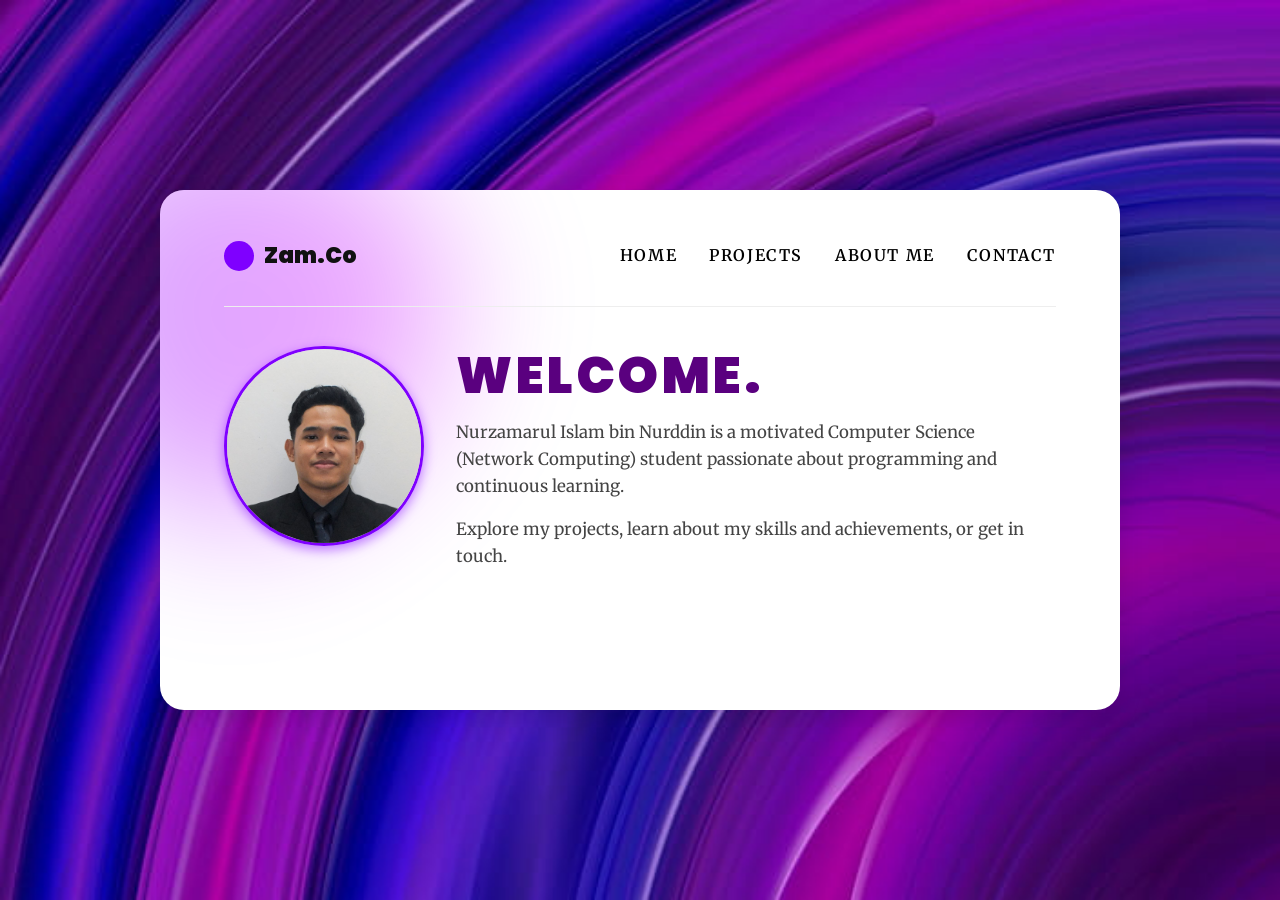
<file: index.html>
<!doctype html>
<html lang="en">
  <head>
    <meta charset="UTF-8" />
    <meta name="viewport" content="width=device-width, initial-scale=1" />
    <title>Nurzamarul Islam - Home</title>
    <link rel="stylesheet" href="styles.css" />
  </head>
  <body class="home-page">
    <div class="container" role="main">
      <div class="fluid-shape" aria-hidden="true"></div>

      <nav role="navigation" aria-label="Primary navigation">
        <div class="logo">
          <div class="logo-circle" aria-hidden="true"></div>
          Zam.Co
        </div>
        <div class="nav-links">
          <a href="index.html" aria-current="page">HOME</a>
          <a href="projects.html">PROJECTS</a>
          <a href="about.html">ABOUT ME</a>
          <a href="contact.html">CONTACT</a>
        </div>
      </nav>

      <section class="content" tabindex="0">
  <div class="intro-container">
    <img src="me.jpg" alt="Portrait of Nurzamarul Islam" class="profile-photo" />
    <div class="intro-text">
      <h1>WELCOME.</h1>
      <p>Nurzamarul Islam bin Nurddin is a motivated Computer Science (Network Computing) student passionate about programming and continuous learning.</p>
      <p>Explore my projects, learn about my skills and achievements, or get in touch.</p>
    </div>
  </div>
</section>

    </div>

    <script src="script.js"></script>
  </body>
</html>
</file>
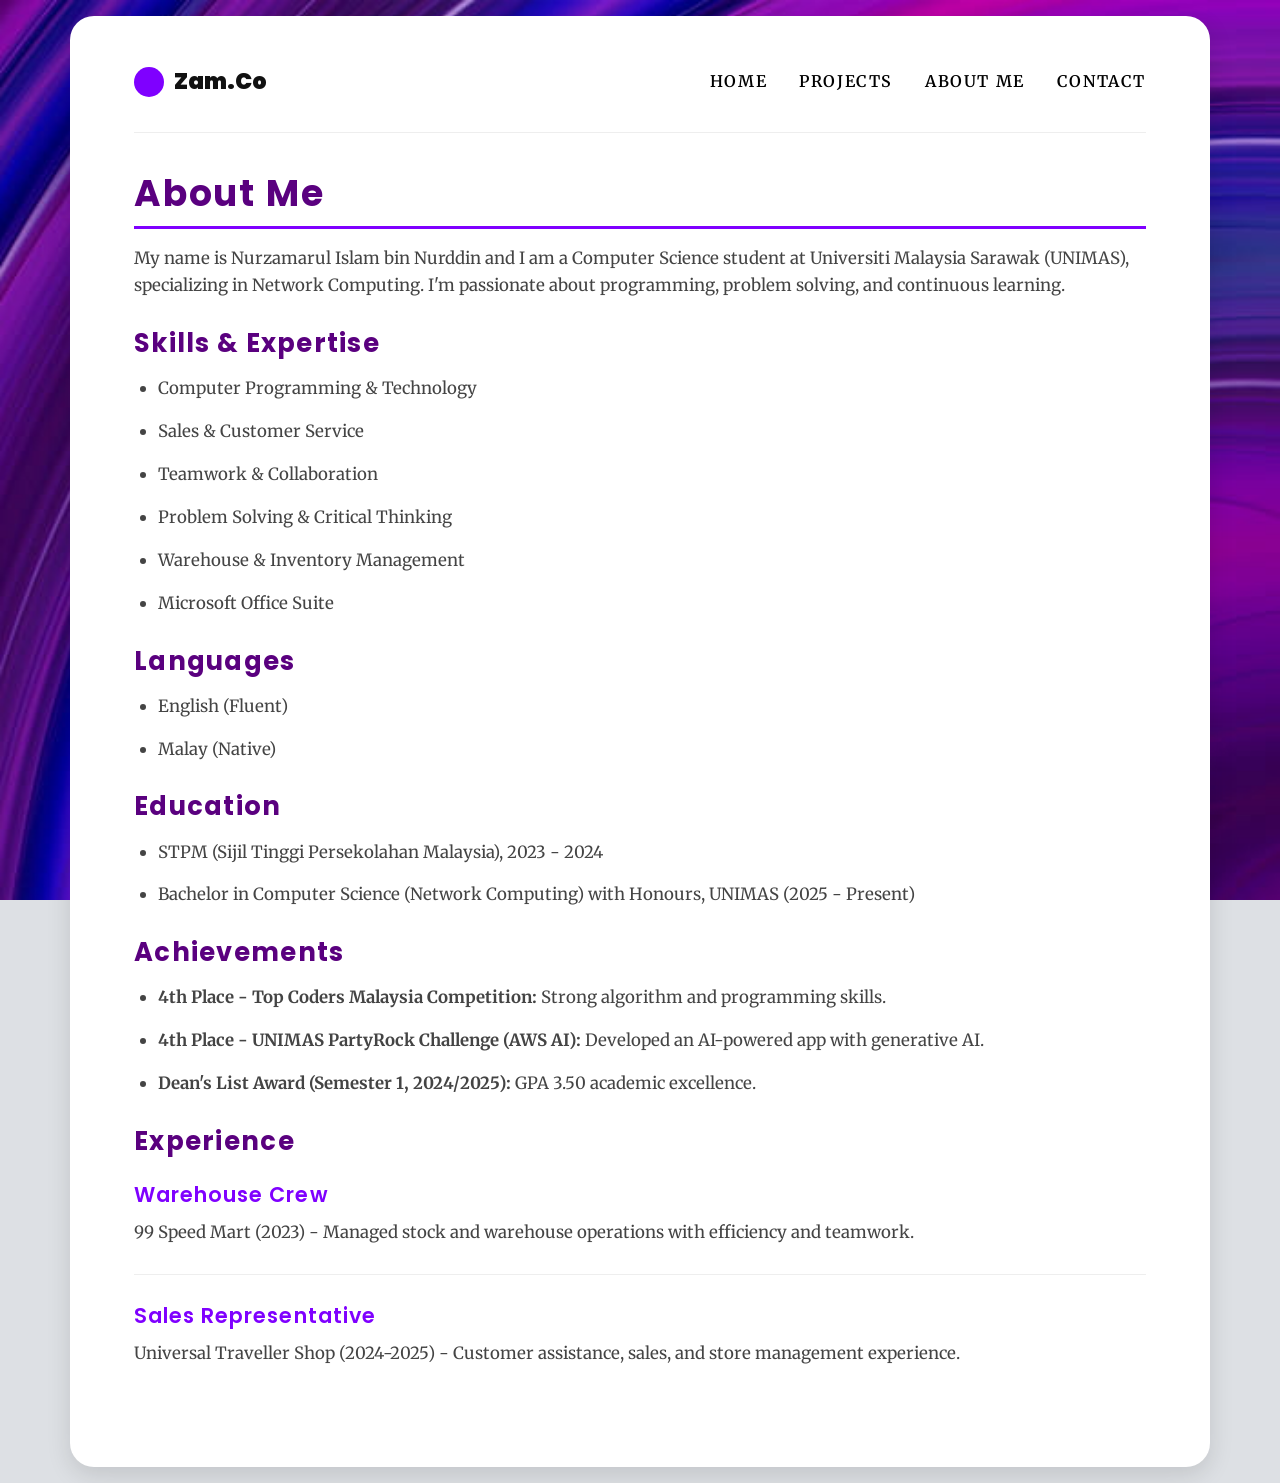
<file: about.html>
<!doctype html>
<html lang="en">
  <head>
    <meta charset="UTF-8" />
    <meta name="viewport" content="width=device-width, initial-scale=1" />
    <title>Nurzamarul Islam - About Me</title>
    <link rel="stylesheet" href="styles.css" />
  </head>
  <body>
    <div class="container" role="main">
      <!-- Fluid shape hidden by CSS -->

      <nav role="navigation" aria-label="Primary navigation">
        <div class="logo">
          <div class="logo-circle" aria-hidden="true"></div>
          Zam.Co
        </div>
        <div class="nav-links">
          <a href="index.html" aria-current="page">HOME</a>
          <a href="projects.html">PROJECTS</a>
          <a href="about.html">ABOUT ME</a>
          <a href="contact.html">CONTACT</a>
        </div>
      </nav>

      <section class="content" tabindex="0">
        <h2>About Me</h2>
        <p>
          My name is Nurzamarul Islam bin Nurddin and I am a Computer Science student at Universiti Malaysia Sarawak
          (UNIMAS), specializing in Network Computing. I'm passionate about
          programming, problem solving, and continuous learning.
        </p>

        <h3>Skills & Expertise</h3>
        <ul>
          <li>Computer Programming & Technology</li>
          <li>Sales & Customer Service</li>
          <li>Teamwork & Collaboration</li>
          <li>Problem Solving & Critical Thinking</li>
          <li>Warehouse & Inventory Management</li>
          <li>Microsoft Office Suite</li>
        </ul>

        <h3>Languages</h3>
        <ul>
          <li>English (Fluent)</li>
          <li>Malay (Native)</li>
        </ul>

        <h3>Education</h3>
        <ul>
          <li>STPM (Sijil Tinggi Persekolahan Malaysia), 2023 - 2024</li>
          <li>
            Bachelor in Computer Science (Network Computing) with Honours,
            UNIMAS (2025 - Present)
          </li>
        </ul>

        <h3>Achievements</h3>
        <ul>
          <li>
            <strong>4th Place - Top Coders Malaysia Competition:</strong> Strong
            algorithm and programming skills.
          </li>
          <li>
            <strong>4th Place - UNIMAS PartyRock Challenge (AWS AI):</strong>
            Developed an AI-powered app with generative AI.
          </li>
          <li>
            <strong>Dean's List Award (Semester 1, 2024/2025):</strong> GPA 3.50
            academic excellence.
          </li>
        </ul>

        <h3>Experience</h3>
        <article>
          <h4>Warehouse Crew</h4>
          <p>
            99 Speed Mart (2023) - Managed stock and warehouse operations with
            efficiency and teamwork.
          </p>
        </article>

        <article>
          <h4>Sales Representative</h4>
          <p>
            Universal Traveller Shop (2024-2025) - Customer assistance, sales,
            and store management experience.
          </p>
        </article>
      </section>
    </div>

    <script src="script.js"></script>
  </body>
</html>
</file>
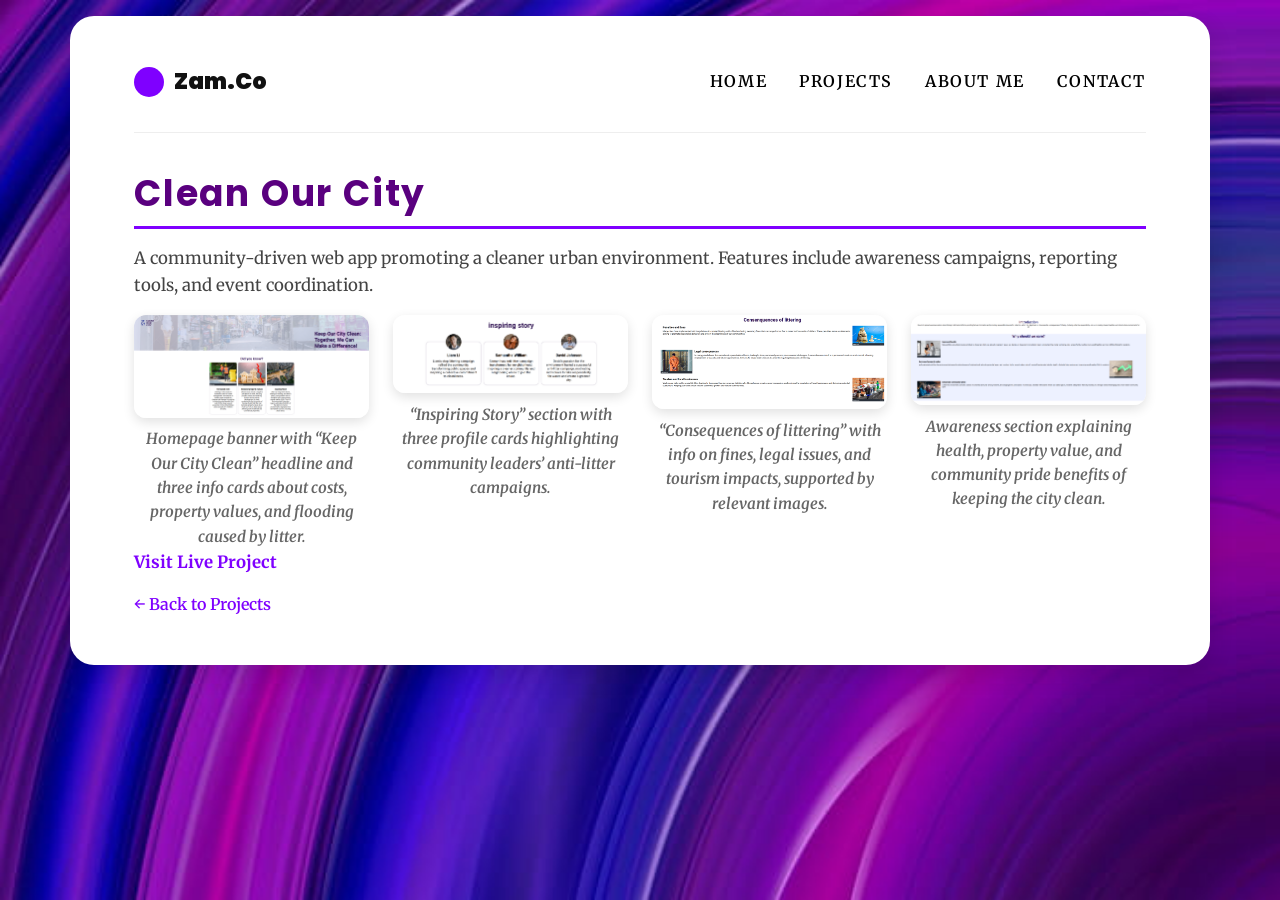
<file: clean-our-city.html>
<!doctype html>
<html lang="en">
  <head>
    <meta charset="UTF-8" />
    <meta name="viewport" content="width=device-width, initial-scale=1" />
    <title>Clean Our City - Project</title>
    <link rel="stylesheet" href="styles.css" />
  </head>
  <body>
    <div class="container" role="main">
      <nav role="navigation" aria-label="Primary navigation">
        <div class="logo">
          <div class="logo-circle" aria-hidden="true"></div>
          Zam.Co
        </div>
        <div class="nav-links">
          <a href="index.html">HOME</a>
          <a href="projects.html">PROJECTS</a>
          <a href="about.html">ABOUT ME</a>
          <a href="contact.html">CONTACT</a>
        </div>
      </nav>

      <section class="content" tabindex="0">
        <h2>Clean Our City</h2>
        <p class="project-description">
          A community-driven web app promoting a cleaner urban environment.
          Features include awareness campaigns, reporting tools, and event
          coordination.
        </p>

        <div class="project-gallery">
          <figure>
            <img
              src="images/clean1.png"
              alt="Clean Our City homepage screenshot"
            />
            <figcaption>
              Homepage banner with “Keep Our City Clean” headline and three info
              cards about costs, property values, and flooding caused by litter.
            </figcaption>
          </figure>
          <figure>
            <img src="images/clean2.png" alt="Reporting feature screenshot" />
            <figcaption>
              “Inspiring Story” section with three profile cards highlighting
              community leaders’ anti-litter campaigns.
            </figcaption>
          </figure>
          <figure>
            <img src="images/clean3.png" alt="Event calendar screenshot" />
            <figcaption>
              “Consequences of littering” with info on fines, legal issues, and
              tourism impacts, supported by relevant images.
            </figcaption>
          </figure>
          <figure>
            <img src="images/clean4.png" alt="Profile page screenshot" />
            <figcaption>
              Awareness section explaining health, property value, and community
              pride benefits of keeping the city clean.
            </figcaption>
          </figure>
        </div>

        <p>
          <a
            href="https://zamarulnurddin.github.io/Clean-Our-City/"
            target="_blank"
            rel="noopener"
            style="font-weight: bold; color: #7f00ff"
          >
            Visit Live Project
          </a>
        </p>

        <a
          href="projects.html"
          class="back-link"
          aria-label="Back to Projects page"
          >&larr; Back to Projects</a
        >
      </section>
    </div>

    <script src="script.js"></script>
  </body>
</html>
</file>
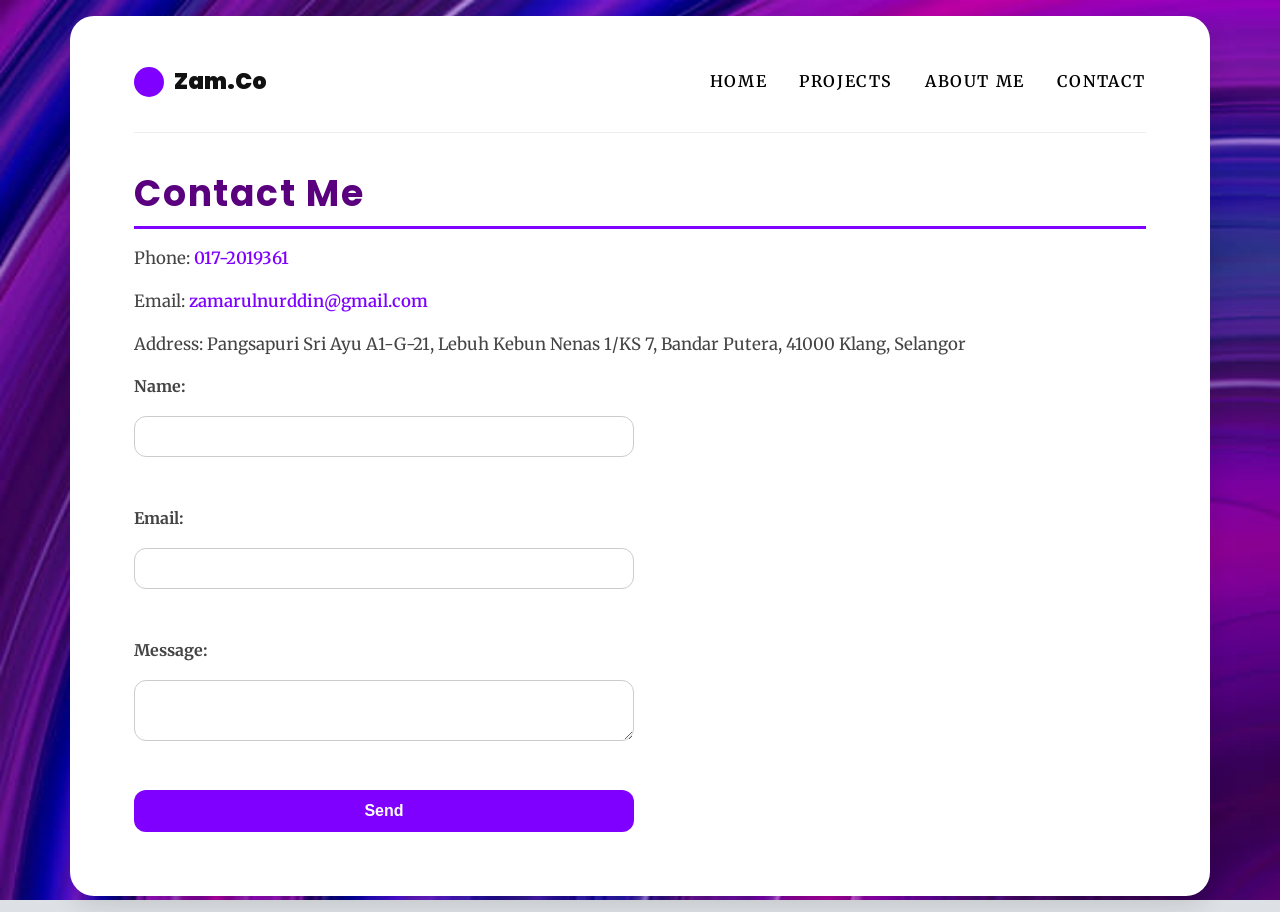
<file: contact.html>
<!doctype html>
<html lang="en">
  <head>
    <meta charset="UTF-8" />
    <meta name="viewport" content="width=device-width, initial-scale=1" />
    <title>Nurzamarul Islam - Contact</title>
    <link rel="stylesheet" href="styles.css" />
  </head>
  <body>
    <div class="container" role="main">
      <!-- Fluid shape hidden by CSS -->

      <nav role="navigation" aria-label="Primary navigation">
        <div class="logo">
          <div class="logo-circle" aria-hidden="true"></div>
          Zam.Co
        </div>
        <div class="nav-links">
          <a href="index.html" aria-current="page">HOME</a>
          <a href="projects.html">PROJECTS</a>
          <a href="about.html">ABOUT ME</a>
          <a href="contact.html">CONTACT</a>
        </div>
      </nav>

      <section class="content" tabindex="0">
        <h2>Contact Me</h2>
        <p>Phone: <a href="tel:0172019361">017-2019361</a></p>
        <p>
          Email:
          <a href="mailto:zamarulnurddin@gmail.com">zamarulnurddin@gmail.com</a>
        </p>
        <p>
          Address: Pangsapuri Sri Ayu A1-G-21, Lebuh Kebun Nenas 1/KS 7, Bandar
          Putera, 41000 Klang, Selangor
        </p>

        <form id="contact-form" novalidate>
          <label for="name">Name:</label>
          <input type="text" id="name" name="name" aria-required="true" />
          <div class="error-msg" id="name-error"></div>

          <label for="email">Email:</label>
          <input type="email" id="email" name="email" aria-required="true" />
          <div class="error-msg" id="email-error"></div>

          <label for="message">Message:</label>
          <textarea id="message" name="message" aria-required="true"></textarea>
          <div class="error-msg" id="message-error"></div>

          <button type="submit" class="sign-in-btn">Send</button>
        </form>

        <p id="form-status" role="alert" aria-live="polite"></p>
      </section>
    </div>

    <script src="script.js"></script>
  </body>
</html>
</file>
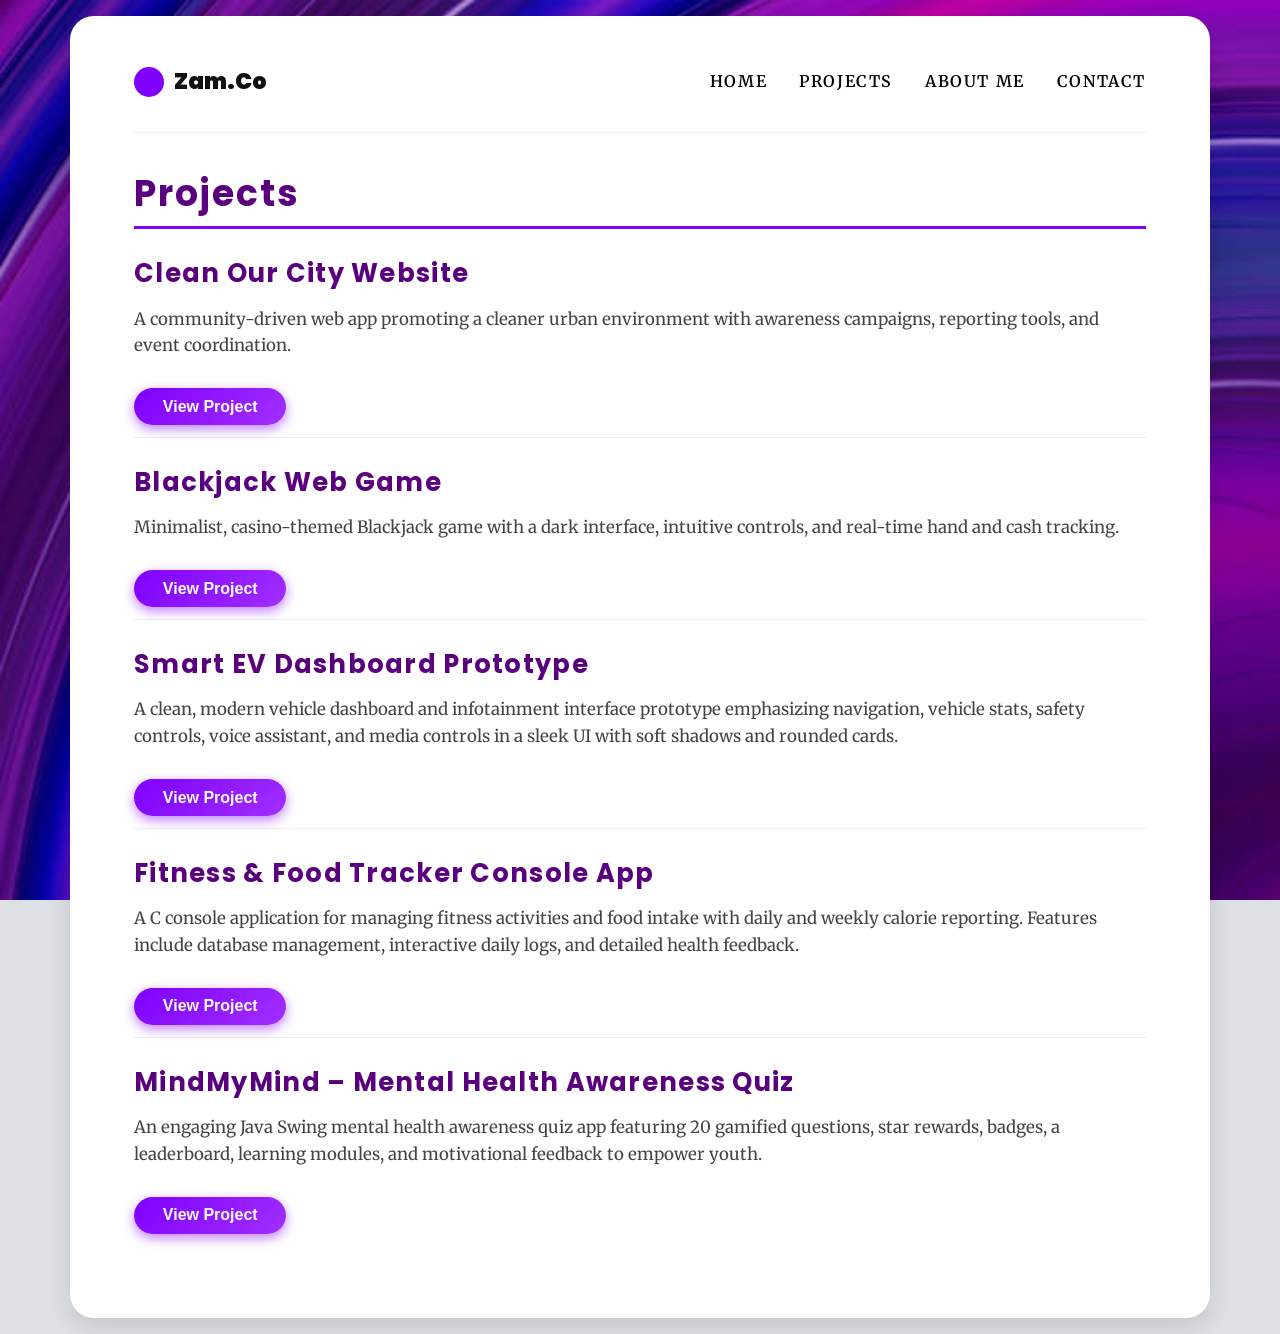
<file: projects.html>
<!doctype html>
<html lang="en">
  <head>
    <meta charset="UTF-8" />
    <meta name="viewport" content="width=device-width, initial-scale=1" />
    <title>Nurzamarul Islam - Projects</title>
    <link rel="stylesheet" href="styles.css" />
  </head>
  <body>
    <div class="container" role="main">
      <nav role="navigation" aria-label="Primary navigation">
        <div class="logo">
          <div class="logo-circle" aria-hidden="true"></div>
          Zam.Co
        </div>
        <div class="nav-links">
          <a href="index.html">HOME</a>
          <a href="projects.html" aria-current="page">PROJECTS</a>
          <a href="about.html">ABOUT ME</a>
          <a href="contact.html">CONTACT</a>
        </div>
      </nav>

      <section class="content" tabindex="0">
        <h2>Projects</h2>

        <!-- Clean Our City Project -->
        <article class="project-card">
          <h3>Clean Our City Website</h3>
          <p class="project-description">
            A community-driven web app promoting a cleaner urban environment
            with awareness campaigns, reporting tools, and event coordination.
          </p>

          <button
            class="toggle-details-btn"
            aria-expanded="false"
            aria-controls="clean-city-details"
          >
            View Project
          </button>

          <div class="project-details" id="clean-city-details" hidden>
            <div class="project-gallery">
              <figure class="img-box">
                <img
                  src="images/clean1.png"
                  alt="Clean Our City homepage screenshot"
                />
                <figcaption>
                  Homepage banner with “Keep Our City Clean” headline and info
                  cards.
                </figcaption>
              </figure>
              <figure class="img-box">
                <img
                  src="images/clean2.png"
                  alt="Reporting feature screenshot"
                />
                <figcaption>
                  “Inspiring Story” section highlighting community leaders’
                  campaigns.
                </figcaption>
              </figure>
              <figure class="img-box">
                <img src="images/clean3.png" alt="Event calendar screenshot" />
                <figcaption>
                  Consequences of littering with info on fines, legal issues,
                  and tourism impacts.
                </figcaption>
              </figure>
              <figure class="img-box">
                <img src="images/clean4.png" alt="Profile page screenshot" />
                <figcaption>
                  Awareness section about health, property value, and community
                  pride benefits.
                </figcaption>
              </figure>
            </div>

            <p style="margin-top: 1.5rem">
              <a
                href="https://zamarulnurddin.github.io/Clean-Our-City/"
                target="_blank"
                rel="noopener"
                class="live-link"
              >
                Visit Live Project
              </a>
            </p>
          </div>
        </article>

        <!-- Blackjack Project -->
        <article class="project-card">
          <h3>Blackjack Web Game</h3>
          <p class="project-description">
            Minimalist, casino-themed Blackjack game with a dark interface,
            intuitive controls, and real-time hand and cash tracking.
          </p>

          <button
            class="toggle-details-btn"
            aria-expanded="false"
            aria-controls="blackjack-details"
          >
            View Project
          </button>

          <div class="project-details" id="blackjack-details" hidden>
            <div class="project-gallery">
              <figure class="img-box">
                <img
                  src="images/blackjack1.png"
                  alt="Blackjack screen with title, prompt, cards, and buttons"
                />
                <figcaption>
                  Green “Blackjack” title with prompt, hand cards “4 9 6”, and
                  sum “19.”
                </figcaption>
              </figure>
              <figure class="img-box">
                <img
                  src="images/blackjack2.png"
                  alt="Blackjack screen showing cards and sum with buttons"
                />
                <figcaption>
                  Cards “4 9”, sum “13”, and stacked dark-green buttons.
                </figcaption>
              </figure>
              <figure class="img-box">
                <img
                  src="images/blackjack3.png"
                  alt="Blackjack interface with controls and cash"
                />
                <figcaption>
                  Cards “10 9”, sum “19”, bordered buttons, and green cash
                  display.
                </figcaption>
              </figure>
              <figure class="img-box">
                <img
                  src="images/blackjack4.png"
                  alt="Blackjack interface with labels and buttons"
                />
                <figcaption>
                  Minimalist UI with title, card/sum labels, action buttons, and
                  cash line.
                </figcaption>
              </figure>
            </div>

            <p style="margin-top: 1.5rem">
              <a
                href="https://zamarulnurddin.github.io/Blackjack/"
                target="_blank"
                rel="noopener"
                class="live-link"
              >
                View Live Blackjack Game
              </a>
            </p>
          </div>
        </article>

        <article class="project-card">
          <h3>Smart EV Dashboard Prototype</h3>
          <p class="project-description">
            A clean, modern vehicle dashboard and infotainment interface
            prototype emphasizing navigation, vehicle stats, safety controls,
            voice assistant, and media controls in a sleek UI with soft shadows
            and rounded cards.
          </p>

          <button
            class="toggle-details-btn"
            aria-expanded="false"
            aria-controls="smart-ev-details"
          >
            View Project
          </button>

          <div class="project-details" id="smart-ev-details" hidden>
            <div class="project-gallery">
              <figure class="img-box">
                <img
                  src="images/ev1.png"
                  alt="EV Dashboard main screen with map and safety controls"
                />
                <figcaption>
                  Two-column layout with navigation map, directions to Mons
                  Hotel, distance cards, and stacked safety control cards on a
                  light gray background.
                </figcaption>
              </figure>

              <figure class="img-box">
                <img
                  src="images/ev2.png"
                  alt="Voice Assistant modal with confirmation message"
                />
                <figcaption>
                  Centered modal titled “Voice Assistant” showing a silhouette,
                  confirmation “Voice memo recorded!”, and action buttons on a
                  blurred background.
                </figcaption>
              </figure>

              <figure class="img-box">
                <img
                  src="images/ev3.png"
                  alt="Voice Assistant modal with listening status"
                />
                <figcaption>
                  Similar modal with “Listening…” status and a glowing red “Stop
                  Listening” button on muted blurred background.
                </figcaption>
              </figure>

              <figure class="img-box">
                <img
                  src="images/ev4.png"
                  alt="Three-column EV dashboard with date, car stats, media player, and climate controls"
                />
                <figcaption>
                  Three-column dashboard showing date, car info and stats, map
                  and media player, voice assistant and climate controls, with
                  bottom navigation bar.
                </figcaption>
              </figure>
            </div>

            <p style="margin-top: 1.5rem">
              <a
                href="https://zamarulnurddin.github.io/Smart-EV-Dashboard-Prototype/safety_screen.html"
                target="_blank"
                rel="noopener"
                class="live-link"
              >
                View Live Smart EV Prototype
              </a>
            </p>
          </div>
        </article>

        <article class="project-card">
          <h3>Fitness & Food Tracker Console App</h3>
          <p class="project-description">
            A C console application for managing fitness activities and food
            intake with daily and weekly calorie reporting. Features include
            database management, interactive daily logs, and detailed health
            feedback.
          </p>

          <button
            class="toggle-details-btn"
            aria-expanded="false"
            aria-controls="fitness-tracker-details"
          >
            View Project
          </button>

          <div class="project-details" id="fitness-tracker-details" hidden>
            <div class="project-gallery">
              <figure class="img-box">
                <img
                  src="images/fitness1.png"
                  alt="Main menu and database management screen"
                />
                <figcaption>
                  Main menu in terminal showing options for database management,
                  daily logs, and saving.
                </figcaption>
              </figure>

              <figure class="img-box">
                <img
                  src="images/fitness2.png"
                  alt="Daily and weekly summary report screen"
                />
                <figcaption>
                  Daily Summary Report and Week Progress Report with calories
                  burned, consumed, and fitness score.
                </figcaption>
              </figure>

              <figure class="img-box">
                <img
                  src="images/fitness3.png"
                  alt="Daily log activity and food input screen"
                />
                <figcaption>
                  Interactive daily log prompting for date, activities
                  performed, and foods consumed.
                </figcaption>
              </figure>

              <figure class="img-box">
                <img
                  src="images/fitness4.png"
                  alt="Fitness activity database view screen"
                />
                <figcaption>
                  Fitness activity database displayed as a table with activity
                  names, durations, and calories burned per minute.
                </figcaption>
              </figure>
            </div>

            <p style="margin-top: 1.5rem">
              <a
                href="#"
                target="_blank"
                rel="noopener"
                class="live-link"
                style="cursor: default; color: gray; text-decoration: none"
              >
                Console app (desktop) — run locally
              </a>
            </p>
          </div>
        </article>

        <article class="project-card">
          <h3>MindMyMind – Mental Health Awareness Quiz</h3>
          <p class="project-description">
            An engaging Java Swing mental health awareness quiz app featuring 20
            gamified questions, star rewards, badges, a leaderboard, learning
            modules, and motivational feedback to empower youth.
          </p>

          <button
            class="toggle-details-btn"
            aria-expanded="false"
            aria-controls="mindmymind-details"
          >
            View Project
          </button>

          <div class="project-details" id="mindmymind-details" hidden>
            <div class="project-gallery">
              <figure class="img-box">
                <img
                  src="images/mind1.png"
                  alt="Quiz question screen with multiple choice and timer"
                />
                <figcaption>
                  Multiple-choice question interface with countdown timer and
                  user-friendly controls.
                </figcaption>
              </figure>

              <figure class="img-box">
                <img
                  src="images/mind2.png"
                  alt="Quiz results screen showing summary and motivational message"
                />
                <figcaption>
                  Results screen with a motivating message, final score,
                  percentage, time, and badges.
                </figcaption>
              </figure>

              <figure class="img-box">
                <img
                  src="images/mind3.png"
                  alt="Quiz results panel with high score, stars, and badges highlighted"
                />
                <figcaption>
                  Detailed quiz completion stats emphasizing stars earned and
                  badge achievements.
                </figcaption>
              </figure>

              <figure class="img-box">
                <img
                  src="images/mind4.png"
                  alt="Alternative quiz results screen with Try Again and Home buttons"
                />
                <figcaption>
                  Results screen with retry and home navigation, designed with
                  light blues and monospaced layout.
                </figcaption>
              </figure>
            </div>

            <p style="margin-top: 1.5rem">
              <a
                href="#"
                class="live-link"
                style="cursor: default; color: gray; text-decoration: none"
                tabindex="-1"
                aria-disabled="true"
              >
                Desktop Java Swing application – run locally
              </a>
            </p>
          </div>
        </article>
      </section>
    </div>

    <script src="script.js"></script>
  </body>
</html>
</file>
<file: styles.css>
/* Import Google Fonts */
@import url("https://fonts.googleapis.com/css2?family=Merriweather:wght@300;400&family=Poppins:wght@600;700;900&display=swap");

/* Reset and base */
* {
  box-sizing: border-box;
  margin: 0;
  padding: 0;
}
body {
  /* Background image with fallback color */
  background:
    url("background.jpg") no-repeat center center fixed,
    #dde0e4;
  background-size: cover;
  color: #333;
  min-height: 100vh;
  padding: 1rem;
  font-family: "Merriweather", serif;
  line-height: 1.6;
}

/* Container styles */
body.home-page {
  display: flex;
  justify-content: center;
  align-items: center;
  min-height: 100vh;
  padding: 1rem;
}
.container {
  background: white;
  border-radius: 24px;
  box-shadow: 0 8px 24px rgba(0, 0, 0, 0.12);
  padding: 3rem 4rem;
  position: relative;
  overflow: hidden;
  color: #111;
}
body.home-page .container {
  max-width: 960px;
  width: 90vw;
  min-height: 520px;
  margin: auto;
}
body:not(.home-page) .container {
  max-width: 1140px;
  width: 100%;
  margin-left: auto;
  margin-right: auto;
  padding-left: 5vw;
  padding-right: 5vw;
  min-height: auto;
}

/* Fluid shape */
body.home-page .fluid-shape {
  position: absolute;
  top: -80px;
  left: -120px;
  width: 400px;
  height: 400px;
  background: linear-gradient(135deg, #7f00ff, #e100ff);
  border-radius: 50% 50% 50% 50% / 60% 60% 40% 40%;
  opacity: 0.35;
  filter: blur(70px);
  transform: rotate(-45deg);
  pointer-events: none;
  z-index: 1;
}
body:not(.home-page) .fluid-shape {
  display: none;
}

/* Navigation */
nav {
  position: relative;
  z-index: 5;
  display: flex;
  justify-content: space-between;
  align-items: center;
  padding-bottom: 2rem;
  border-bottom: 1px solid #eee;
  flex-wrap: wrap;
}
.logo {
  display: flex;
  align-items: center;
  gap: 0.6rem;
  font-size: 1.4rem;
  color: #111;
  font-family: "Poppins", sans-serif;
  font-weight: 900;
  user-select: none;
}
.logo-circle {
  width: 30px;
  height: 30px;
  background: #7f00ff;
  border-radius: 50%;
}
.nav-links {
  display: flex;
  gap: 2rem;
  font-weight: 700;
  text-transform: uppercase;
  font-size: 1rem;
  letter-spacing: 0.1em;
}
.nav-links a {
  color: black;
  text-decoration: none;
  transition: color 0.25s ease;
}
.nav-links a:hover,
.nav-links a:focus {
  color: #7f00ff;
  outline: none;
}

/* Responsive nav toggle button */
#menu-toggle {
  display: none;
  flex-direction: column;
  justify-content: center;
  cursor: pointer;
  width: 30px;
  height: 25px;
  margin-left: 1rem;
}
#menu-toggle span {
  display: block;
  height: 3px;
  width: 100%;
  margin-bottom: 5px;
  background: #7f00ff;
  border-radius: 2px;
}
#menu-toggle span:last-child {
  margin-bottom: 0;
}
@media (max-width: 768px) {
  .nav-links {
    flex-direction: column;
    width: 100%;
    display: none;
    margin-top: 1rem;
  }
  .nav-links.active {
    display: flex;
  }
  nav {
    padding-bottom: 1rem;
  }
  #menu-toggle {
    display: flex;
  }
}

/* Content and typography */
.content {
  position: relative;
  z-index: 2;
  color: #111;
}
.intro-container {
  display: flex;
  align-items: center;
  gap: 2rem;
  flex-wrap: wrap;
}
.profile-photo {
  width: 200px; /* increased from 140px */
  height: 200px; /* increased from 140px */
  object-fit: cover;
  border-radius: 50%;
  box-shadow: 0 4px 12px rgba(127, 0, 255, 0.5);
  border: 3px solid #7f00ff;
  flex-shrink: 0;
}

.intro-text {
  flex: 1;
}

.content h1 {
  font-weight: 900;
  font-size: 3.2rem;
  line-height: 1.1;
  margin-top: 2.5rem; /* add more space above */
  margin-bottom: 1rem;
  color: #5a007f;
}

h1,
h2,
h3,
h4 {
  font-family: "Poppins", sans-serif;
  color: #5a007f;
  letter-spacing: 0.05em;
  margin-bottom: 0.6rem;
}
h1 {
  font-weight: 900;
  font-size: 3.2rem;
  line-height: 1.1;
  margin-bottom: 1rem;
}
h2 {
  font-weight: 700;
  font-size: 2.25rem;
  border-bottom: 3px solid #7f00ff;
  padding-bottom: 0.25rem;
  margin-top: 2rem;
  margin-bottom: 1rem;
}
h3 {
  font-weight: 700;
  font-size: 1.6rem;
  margin-top: 1.5rem;
  margin-bottom: 0.7rem;
}
h4 {
  font-weight: 600;
  font-size: 1.3rem;
  margin-top: 1rem;
  margin-bottom: 0.5rem;
  color: #7f00ff;
}
p,
li {
  font-weight: 400;
  font-size: 1.05rem;
  color: #444;
  margin-bottom: 1rem;
}
.content ul {
  list-style-type: disc;
  margin-left: 1.5em;
  color: #444;
}
article {
  margin-bottom: 1.5rem;
  padding-bottom: 0.75rem;
  border-bottom: 1px solid #eee;
}
article:last-child {
  border-bottom: none;
}
a {
  color: #7f00ff;
  font-weight: 600;
  text-decoration: none;
  transition: color 0.25s ease;
}
a:hover,
a:focus {
  color: #a22fff;
  text-decoration: underline;
  outline: none;
}

/* Form styles */
form {
  max-width: 500px;
  display: flex;
  flex-direction: column;
  gap: 1rem;
}
label {
  font-weight: 700;
  color: #444;
}
input,
textarea {
  padding: 0.6rem;
  font-size: 1rem;
  border: 1.5px solid #ccc;
  border-radius: 12px;
  resize: vertical;
  font-family: inherit;
  transition:
    border-color 0.3s ease,
    box-shadow 0.3s ease;
}
input:focus,
textarea:focus {
  border-color: #7f00ff;
  box-shadow: 0 0 8px #e100ffbb;
  outline: none;
}
.error-msg {
  color: #cc0000;
  font-size: 0.9rem;
  min-height: 1.2em;
}

/* Send button */
form button.sign-in-btn {
  background: #7f00ff;
  color: white;
  border: none;
  border-radius: 12px;
  padding: 0.75rem 1.8rem;
  font-weight: 700;
  cursor: pointer;
  font-size: 1rem;
  transition: background 0.3s ease;
}
form button.sign-in-btn:hover,
form button.sign-in-btn:focus {
  background: #a22fff;
  outline: none;
}

/* Responsive adjustments */
@media (max-width: 1024px) {
  .container {
    padding: 2.5rem 3rem;
  }
  .content h1 {
    font-size: 2.5rem;
  }
}

@media (max-width: 768px) {
  .container {
    padding: 2rem 2rem;
  }
  .nav-links {
    font-size: 0.95rem;
    gap: 1.5rem;
  }
  .content h1 {
    font-size: 2.2rem;
  }
}

@media (max-width: 480px) {
  body.home-page {
    padding: 1rem 0.5rem;
  }
  body.home-page .container {
    max-width: 95vw;
    padding: 2rem 1.8rem;
    min-height: 460px;
  }
  nav {
    padding-bottom: 1rem;
  }
  .nav-links {
    font-size: 0.85rem;
    gap: 1rem;
  }
  .content h1 {
    font-size: 2rem;
  }
  /* Stack photo and text vertically on small screen */
  .intro-container {
    flex-direction: column;
    align-items: center;
    gap: 1rem;
  }
  .intro-text {
    text-align: center;
  }
}
.project-gallery {
  display: grid;
  grid-template-columns: repeat(auto-fit, minmax(250px, 1fr));
  gap: 1.8rem;
  margin-top: 1rem;
}

.project-gallery figure {
  margin: 0;
  text-align: center;
  color: #444;
  font-weight: 600;
}

.project-gallery img {
  width: 100%;
  height: auto;
  border-radius: 12px;
  box-shadow: 0 4px 12px rgba(0, 0, 0, 0.12);
  display: block;
  margin: 0 auto 0.6rem auto;
}

.project-gallery figcaption {
  font-size: 0.95rem;
  font-style: italic;
  color: #666;
}

/* Responsive: single column on smaller screens */
@media (max-width: 480px) {
  .project-gallery {
    grid-template-columns: 1fr;
  }
}
.project-gallery {
  display: grid;
  grid-template-columns: repeat(auto-fit, minmax(180px, 1fr));
  gap: 1.5rem;
  margin-top: 1rem;
}

.img-box {
  background: #fafafa;
  padding: 0.8rem;
  box-shadow: 0 3px 10px rgba(0, 0, 0, 0.06);
  border-radius: 12px;
  text-align: center;
}

.img-box img {
  width: 180px; /* smaller image width */
  height: auto;
  border-radius: 12px;
  box-shadow: 0 3px 8px rgba(0, 0, 0, 0.12);
  display: block;
  margin: 0 auto 0.6rem auto;
}

.img-box figcaption {
  font-size: 0.9rem;
  font-style: italic;
  color: #666;
}

/* Responsive: single column on mobile */
@media (max-width: 480px) {
  .project-gallery {
    grid-template-columns: 1fr;
  }
}
.toggle-details-btn {
  background: linear-gradient(135deg, #7f00ff, #a22fff);
  color: white;
  border: none;
  border-radius: 24px;
  padding: 0.6rem 1.8rem;
  font-weight: 700;
  font-size: 1rem;
  cursor: pointer;
  box-shadow: 0 4px 12px rgba(127, 0, 255, 0.5);
  transition:
    background 0.3s ease,
    transform 0.2s ease,
    box-shadow 0.3s ease;
  user-select: none;
  display: inline-block;
  margin-top: 0.8rem;
}
.toggle-details-btn:hover,
.toggle-details-btn:focus {
  background: linear-gradient(135deg, #a22fff, #cf63ff);
  box-shadow: 0 6px 16px rgba(194, 88, 255, 0.7);
  transform: translateY(-2px);
  outline: none;
}
.toggle-details-btn:active {
  transform: translateY(0);
  box-shadow: 0 3px 8px rgba(127, 0, 255, 0.5);
}
</file>
